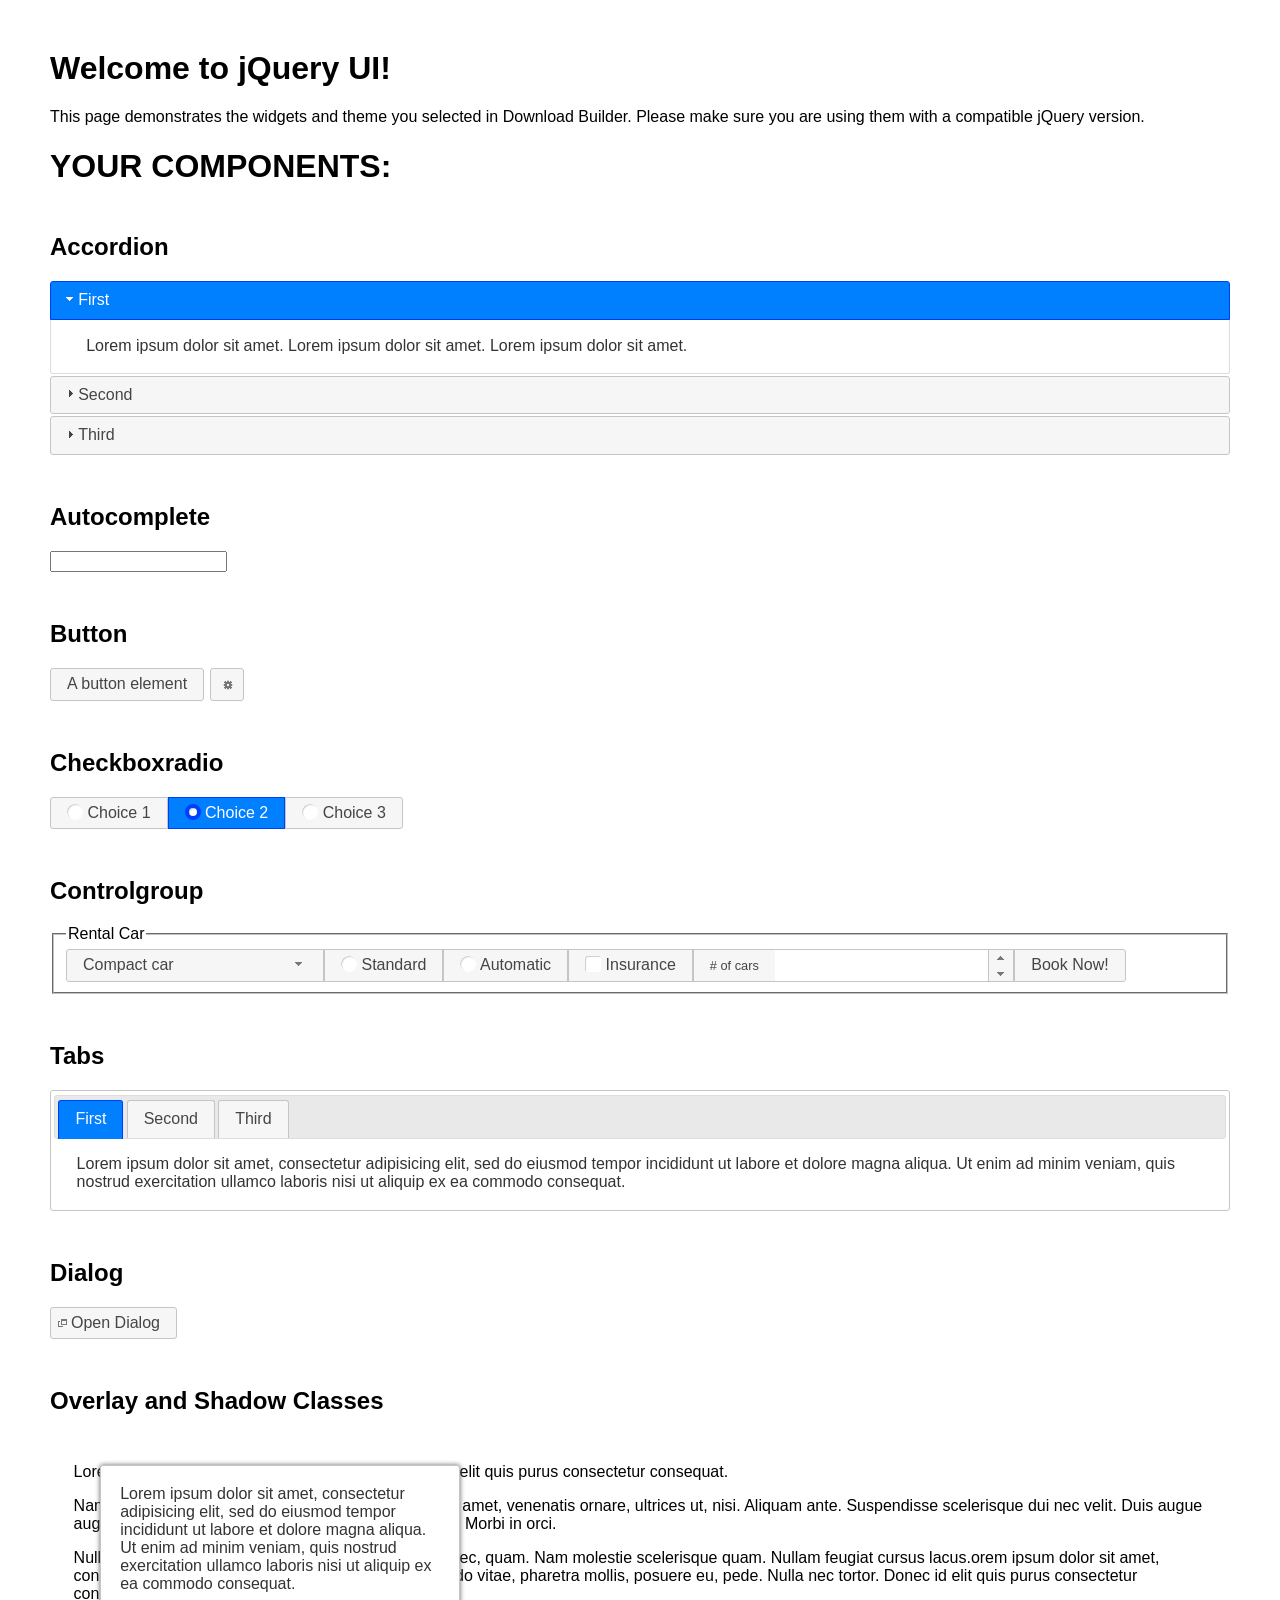
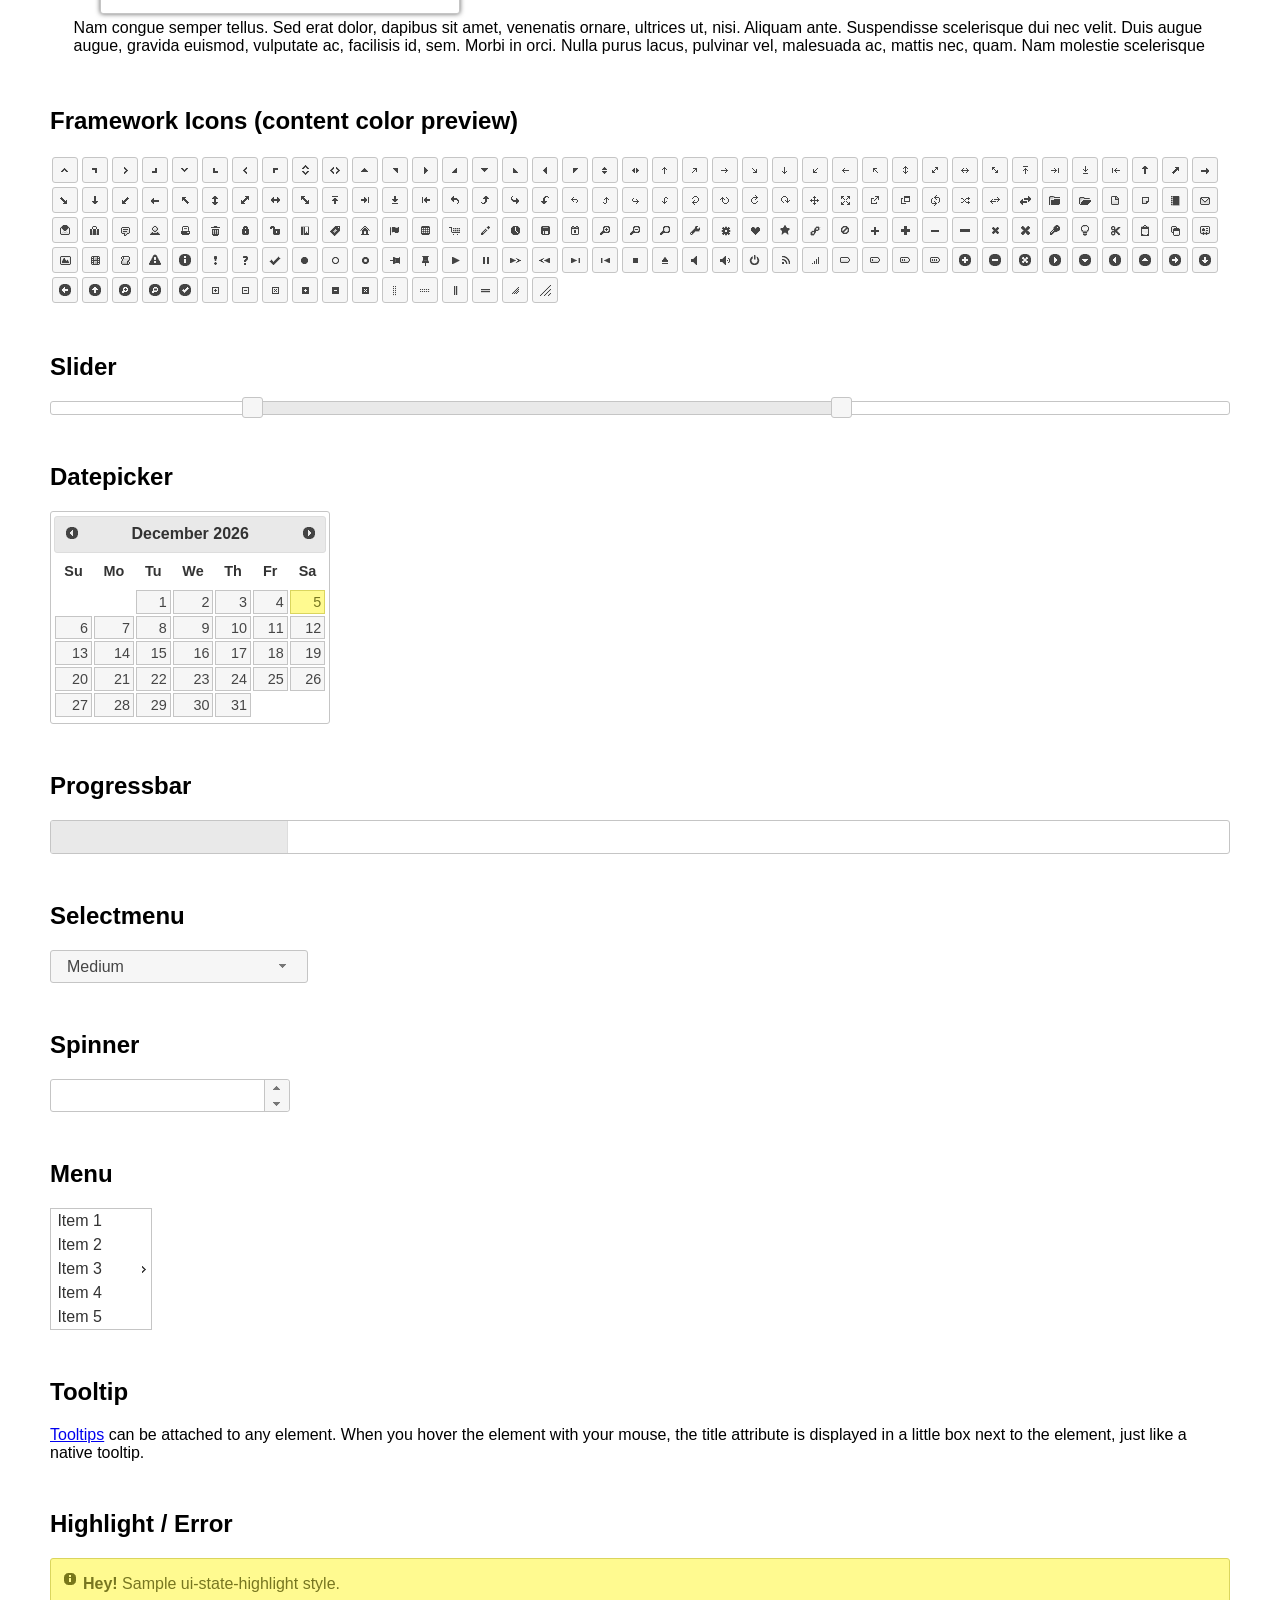
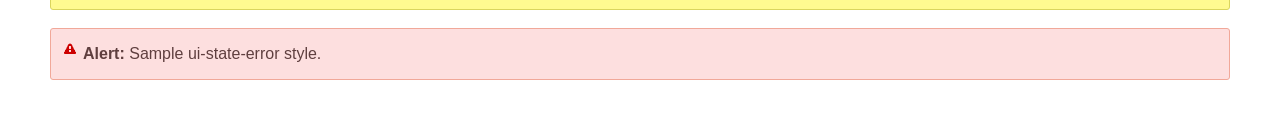
<file: panel/core/static/assets/plugins/jquery-ui/index.html>
<!doctype html>
<html lang="us">
<head>
	<meta charset="utf-8">
	<title>jQuery UI Example Page</title>
	<link href="jquery-ui.css" rel="stylesheet">
	<style>
	body{
		font-family: "Trebuchet MS", sans-serif;
		margin: 50px;
	}
	.demoHeaders {
		margin-top: 2em;
	}
	#dialog-link {
		padding: .4em 1em .4em 20px;
		text-decoration: none;
		position: relative;
	}
	#dialog-link span.ui-icon {
		margin: 0 5px 0 0;
		position: absolute;
		left: .2em;
		top: 50%;
		margin-top: -8px;
	}
	#icons {
		margin: 0;
		padding: 0;
	}
	#icons li {
		margin: 2px;
		position: relative;
		padding: 4px 0;
		cursor: pointer;
		float: left;
		list-style: none;
	}
	#icons span.ui-icon {
		float: left;
		margin: 0 4px;
	}
	.fakewindowcontain .ui-widget-overlay {
		position: absolute;
	}
	select {
		width: 200px;
	}
	</style>
</head>
<body>

<h1>Welcome to jQuery UI!</h1>

<div class="ui-widget">
	<p>This page demonstrates the widgets and theme you selected in Download Builder. Please make sure you are using them with a compatible jQuery version.</p>
</div>

<h1>YOUR COMPONENTS:</h1>


<!-- Accordion -->
<h2 class="demoHeaders">Accordion</h2>
<div id="accordion">
	<h3>First</h3>
	<div>Lorem ipsum dolor sit amet. Lorem ipsum dolor sit amet. Lorem ipsum dolor sit amet.</div>
	<h3>Second</h3>
	<div>Phasellus mattis tincidunt nibh.</div>
	<h3>Third</h3>
	<div>Nam dui erat, auctor a, dignissim quis.</div>
</div>



<!-- Autocomplete -->
<h2 class="demoHeaders">Autocomplete</h2>
<div>
	<input id="autocomplete" title="type &quot;a&quot;">
</div>



<!-- Button -->
<h2 class="demoHeaders">Button</h2>
<button id="button">A button element</button>
<button id="button-icon">An icon-only button</button>



<!-- Checkboxradio -->
<h2 class="demoHeaders">Checkboxradio</h2>
<form style="margin-top: 1em;">
	<div id="radioset">
		<input type="radio" id="radio1" name="radio"><label for="radio1">Choice 1</label>
		<input type="radio" id="radio2" name="radio" checked="checked"><label for="radio2">Choice 2</label>
		<input type="radio" id="radio3" name="radio"><label for="radio3">Choice 3</label>
	</div>
</form>



<!-- Controlgroup -->
<h2 class="demoHeaders">Controlgroup</h2>
<fieldset>
	<legend>Rental Car</legend>
	<div id="controlgroup">
		<select id="car-type">
			<option>Compact car</option>
			<option>Midsize car</option>
			<option>Full size car</option>
			<option>SUV</option>
			<option>Luxury</option>
			<option>Truck</option>
			<option>Van</option>
		</select>
		<label for="transmission-standard">Standard</label>
		<input type="radio" name="transmission" id="transmission-standard">
		<label for="transmission-automatic">Automatic</label>
		<input type="radio" name="transmission" id="transmission-automatic">
		<label for="insurance">Insurance</label>
		<input type="checkbox" name="insurance" id="insurance">
		<label for="horizontal-spinner" class="ui-controlgroup-label"># of cars</label>
		<input id="horizontal-spinner" class="ui-spinner-input">
		<button>Book Now!</button>
	</div>
</fieldset>



<!-- Tabs -->
<h2 class="demoHeaders">Tabs</h2>
<div id="tabs">
	<ul>
		<li><a href="#tabs-1">First</a></li>
		<li><a href="#tabs-2">Second</a></li>
		<li><a href="#tabs-3">Third</a></li>
	</ul>
	<div id="tabs-1">Lorem ipsum dolor sit amet, consectetur adipisicing elit, sed do eiusmod tempor incididunt ut labore et dolore magna aliqua. Ut enim ad minim veniam, quis nostrud exercitation ullamco laboris nisi ut aliquip ex ea commodo consequat.</div>
	<div id="tabs-2">Phasellus mattis tincidunt nibh. Cras orci urna, blandit id, pretium vel, aliquet ornare, felis. Maecenas scelerisque sem non nisl. Fusce sed lorem in enim dictum bibendum.</div>
	<div id="tabs-3">Nam dui erat, auctor a, dignissim quis, sollicitudin eu, felis. Pellentesque nisi urna, interdum eget, sagittis et, consequat vestibulum, lacus. Mauris porttitor ullamcorper augue.</div>
</div>



<h2 class="demoHeaders">Dialog</h2>
<p>
	<button id="dialog-link" class="ui-button ui-corner-all ui-widget">
		<span class="ui-icon ui-icon-newwin"></span>Open Dialog
	</button>
</p>

<h2 class="demoHeaders">Overlay and Shadow Classes</h2>
<div style="position: relative; width: 96%; height: 200px; padding:1% 2%; overflow:hidden;" class="fakewindowcontain">
	<p>Lorem ipsum dolor sit amet,  Nulla nec tortor. Donec id elit quis purus consectetur consequat. </p><p>Nam congue semper tellus. Sed erat dolor, dapibus sit amet, venenatis ornare, ultrices ut, nisi. Aliquam ante. Suspendisse scelerisque dui nec velit. Duis augue augue, gravida euismod, vulputate ac, facilisis id, sem. Morbi in orci. </p><p>Nulla purus lacus, pulvinar vel, malesuada ac, mattis nec, quam. Nam molestie scelerisque quam. Nullam feugiat cursus lacus.orem ipsum dolor sit amet, consectetur adipiscing elit. Donec libero risus, commodo vitae, pharetra mollis, posuere eu, pede. Nulla nec tortor. Donec id elit quis purus consectetur consequat. </p><p>Nam congue semper tellus. Sed erat dolor, dapibus sit amet, venenatis ornare, ultrices ut, nisi. Aliquam ante. Suspendisse scelerisque dui nec velit. Duis augue augue, gravida euismod, vulputate ac, facilisis id, sem. Morbi in orci. Nulla purus lacus, pulvinar vel, malesuada ac, mattis nec, quam. Nam molestie scelerisque quam. </p><p>Nullam feugiat cursus lacus.orem ipsum dolor sit amet, consectetur adipiscing elit. Donec libero risus, commodo vitae, pharetra mollis, posuere eu, pede. Nulla nec tortor. Donec id elit quis purus consectetur consequat. Nam congue semper tellus. Sed erat dolor, dapibus sit amet, venenatis ornare, ultrices ut, nisi. Aliquam ante. </p><p>Suspendisse scelerisque dui nec velit. Duis augue augue, gravida euismod, vulputate ac, facilisis id, sem. Morbi in orci. Nulla purus lacus, pulvinar vel, malesuada ac, mattis nec, quam. Nam molestie scelerisque quam. Nullam feugiat cursus lacus.orem ipsum dolor sit amet, consectetur adipiscing elit. Donec libero risus, commodo vitae, pharetra mollis, posuere eu, pede. Nulla nec tortor. Donec id elit quis purus consectetur consequat. Nam congue semper tellus. Sed erat dolor, dapibus sit amet, venenatis ornare, ultrices ut, nisi. </p>

	<!-- ui-dialog -->
	<div class="ui-widget-overlay ui-front"></div>
	<div style="position: absolute; width: 320px; left: 50px; top: 30px; padding: 1.2em" class="ui-widget ui-front ui-widget-content ui-corner-all ui-widget-shadow">
		Lorem ipsum dolor sit amet, consectetur adipisicing elit, sed do eiusmod tempor incididunt ut labore et dolore magna aliqua. Ut enim ad minim veniam, quis nostrud exercitation ullamco laboris nisi ut aliquip ex ea commodo consequat.
	</div>

</div>

<!-- ui-dialog -->
<div id="dialog" title="Dialog Title">
	<p>Lorem ipsum dolor sit amet, consectetur adipisicing elit, sed do eiusmod tempor incididunt ut labore et dolore magna aliqua. Ut enim ad minim veniam, quis nostrud exercitation ullamco laboris nisi ut aliquip ex ea commodo consequat.</p>
</div>



<h2 class="demoHeaders">Framework Icons (content color preview)</h2>
<ul id="icons" class="ui-widget ui-helper-clearfix">
	<li class="ui-state-default ui-corner-all" title=".ui-icon-caret-1-n"><span class="ui-icon ui-icon-caret-1-n"></span></li>
	<li class="ui-state-default ui-corner-all" title=".ui-icon-caret-1-ne"><span class="ui-icon ui-icon-caret-1-ne"></span></li>
	<li class="ui-state-default ui-corner-all" title=".ui-icon-caret-1-e"><span class="ui-icon ui-icon-caret-1-e"></span></li>
	<li class="ui-state-default ui-corner-all" title=".ui-icon-caret-1-se"><span class="ui-icon ui-icon-caret-1-se"></span></li>
	<li class="ui-state-default ui-corner-all" title=".ui-icon-caret-1-s"><span class="ui-icon ui-icon-caret-1-s"></span></li>
	<li class="ui-state-default ui-corner-all" title=".ui-icon-caret-1-sw"><span class="ui-icon ui-icon-caret-1-sw"></span></li>
	<li class="ui-state-default ui-corner-all" title=".ui-icon-caret-1-w"><span class="ui-icon ui-icon-caret-1-w"></span></li>
	<li class="ui-state-default ui-corner-all" title=".ui-icon-caret-1-nw"><span class="ui-icon ui-icon-caret-1-nw"></span></li>
	<li class="ui-state-default ui-corner-all" title=".ui-icon-caret-2-n-s"><span class="ui-icon ui-icon-caret-2-n-s"></span></li>
	<li class="ui-state-default ui-corner-all" title=".ui-icon-caret-2-e-w"><span class="ui-icon ui-icon-caret-2-e-w"></span></li>
	<li class="ui-state-default ui-corner-all" title=".ui-icon-triangle-1-n"><span class="ui-icon ui-icon-triangle-1-n"></span></li>
	<li class="ui-state-default ui-corner-all" title=".ui-icon-triangle-1-ne"><span class="ui-icon ui-icon-triangle-1-ne"></span></li>
	<li class="ui-state-default ui-corner-all" title=".ui-icon-triangle-1-e"><span class="ui-icon ui-icon-triangle-1-e"></span></li>
	<li class="ui-state-default ui-corner-all" title=".ui-icon-triangle-1-se"><span class="ui-icon ui-icon-triangle-1-se"></span></li>
	<li class="ui-state-default ui-corner-all" title=".ui-icon-triangle-1-s"><span class="ui-icon ui-icon-triangle-1-s"></span></li>
	<li class="ui-state-default ui-corner-all" title=".ui-icon-triangle-1-sw"><span class="ui-icon ui-icon-triangle-1-sw"></span></li>
	<li class="ui-state-default ui-corner-all" title=".ui-icon-triangle-1-w"><span class="ui-icon ui-icon-triangle-1-w"></span></li>
	<li class="ui-state-default ui-corner-all" title=".ui-icon-triangle-1-nw"><span class="ui-icon ui-icon-triangle-1-nw"></span></li>
	<li class="ui-state-default ui-corner-all" title=".ui-icon-triangle-2-n-s"><span class="ui-icon ui-icon-triangle-2-n-s"></span></li>
	<li class="ui-state-default ui-corner-all" title=".ui-icon-triangle-2-e-w"><span class="ui-icon ui-icon-triangle-2-e-w"></span></li>
	<li class="ui-state-default ui-corner-all" title=".ui-icon-arrow-1-n"><span class="ui-icon ui-icon-arrow-1-n"></span></li>
	<li class="ui-state-default ui-corner-all" title=".ui-icon-arrow-1-ne"><span class="ui-icon ui-icon-arrow-1-ne"></span></li>
	<li class="ui-state-default ui-corner-all" title=".ui-icon-arrow-1-e"><span class="ui-icon ui-icon-arrow-1-e"></span></li>
	<li class="ui-state-default ui-corner-all" title=".ui-icon-arrow-1-se"><span class="ui-icon ui-icon-arrow-1-se"></span></li>
	<li class="ui-state-default ui-corner-all" title=".ui-icon-arrow-1-s"><span class="ui-icon ui-icon-arrow-1-s"></span></li>
	<li class="ui-state-default ui-corner-all" title=".ui-icon-arrow-1-sw"><span class="ui-icon ui-icon-arrow-1-sw"></span></li>
	<li class="ui-state-default ui-corner-all" title=".ui-icon-arrow-1-w"><span class="ui-icon ui-icon-arrow-1-w"></span></li>
	<li class="ui-state-default ui-corner-all" title=".ui-icon-arrow-1-nw"><span class="ui-icon ui-icon-arrow-1-nw"></span></li>
	<li class="ui-state-default ui-corner-all" title=".ui-icon-arrow-2-n-s"><span class="ui-icon ui-icon-arrow-2-n-s"></span></li>
	<li class="ui-state-default ui-corner-all" title=".ui-icon-arrow-2-ne-sw"><span class="ui-icon ui-icon-arrow-2-ne-sw"></span></li>
	<li class="ui-state-default ui-corner-all" title=".ui-icon-arrow-2-e-w"><span class="ui-icon ui-icon-arrow-2-e-w"></span></li>
	<li class="ui-state-default ui-corner-all" title=".ui-icon-arrow-2-se-nw"><span class="ui-icon ui-icon-arrow-2-se-nw"></span></li>
	<li class="ui-state-default ui-corner-all" title=".ui-icon-arrowstop-1-n"><span class="ui-icon ui-icon-arrowstop-1-n"></span></li>
	<li class="ui-state-default ui-corner-all" title=".ui-icon-arrowstop-1-e"><span class="ui-icon ui-icon-arrowstop-1-e"></span></li>
	<li class="ui-state-default ui-corner-all" title=".ui-icon-arrowstop-1-s"><span class="ui-icon ui-icon-arrowstop-1-s"></span></li>
	<li class="ui-state-default ui-corner-all" title=".ui-icon-arrowstop-1-w"><span class="ui-icon ui-icon-arrowstop-1-w"></span></li>
	<li class="ui-state-default ui-corner-all" title=".ui-icon-arrowthick-1-n"><span class="ui-icon ui-icon-arrowthick-1-n"></span></li>
	<li class="ui-state-default ui-corner-all" title=".ui-icon-arrowthick-1-ne"><span class="ui-icon ui-icon-arrowthick-1-ne"></span></li>
	<li class="ui-state-default ui-corner-all" title=".ui-icon-arrowthick-1-e"><span class="ui-icon ui-icon-arrowthick-1-e"></span></li>
	<li class="ui-state-default ui-corner-all" title=".ui-icon-arrowthick-1-se"><span class="ui-icon ui-icon-arrowthick-1-se"></span></li>
	<li class="ui-state-default ui-corner-all" title=".ui-icon-arrowthick-1-s"><span class="ui-icon ui-icon-arrowthick-1-s"></span></li>
	<li class="ui-state-default ui-corner-all" title=".ui-icon-arrowthick-1-sw"><span class="ui-icon ui-icon-arrowthick-1-sw"></span></li>
	<li class="ui-state-default ui-corner-all" title=".ui-icon-arrowthick-1-w"><span class="ui-icon ui-icon-arrowthick-1-w"></span></li>
	<li class="ui-state-default ui-corner-all" title=".ui-icon-arrowthick-1-nw"><span class="ui-icon ui-icon-arrowthick-1-nw"></span></li>
	<li class="ui-state-default ui-corner-all" title=".ui-icon-arrowthick-2-n-s"><span class="ui-icon ui-icon-arrowthick-2-n-s"></span></li>
	<li class="ui-state-default ui-corner-all" title=".ui-icon-arrowthick-2-ne-sw"><span class="ui-icon ui-icon-arrowthick-2-ne-sw"></span></li>
	<li class="ui-state-default ui-corner-all" title=".ui-icon-arrowthick-2-e-w"><span class="ui-icon ui-icon-arrowthick-2-e-w"></span></li>
	<li class="ui-state-default ui-corner-all" title=".ui-icon-arrowthick-2-se-nw"><span class="ui-icon ui-icon-arrowthick-2-se-nw"></span></li>
	<li class="ui-state-default ui-corner-all" title=".ui-icon-arrowthickstop-1-n"><span class="ui-icon ui-icon-arrowthickstop-1-n"></span></li>
	<li class="ui-state-default ui-corner-all" title=".ui-icon-arrowthickstop-1-e"><span class="ui-icon ui-icon-arrowthickstop-1-e"></span></li>
	<li class="ui-state-default ui-corner-all" title=".ui-icon-arrowthickstop-1-s"><span class="ui-icon ui-icon-arrowthickstop-1-s"></span></li>
	<li class="ui-state-default ui-corner-all" title=".ui-icon-arrowthickstop-1-w"><span class="ui-icon ui-icon-arrowthickstop-1-w"></span></li>
	<li class="ui-state-default ui-corner-all" title=".ui-icon-arrowreturnthick-1-w"><span class="ui-icon ui-icon-arrowreturnthick-1-w"></span></li>
	<li class="ui-state-default ui-corner-all" title=".ui-icon-arrowreturnthick-1-n"><span class="ui-icon ui-icon-arrowreturnthick-1-n"></span></li>
	<li class="ui-state-default ui-corner-all" title=".ui-icon-arrowreturnthick-1-e"><span class="ui-icon ui-icon-arrowreturnthick-1-e"></span></li>
	<li class="ui-state-default ui-corner-all" title=".ui-icon-arrowreturnthick-1-s"><span class="ui-icon ui-icon-arrowreturnthick-1-s"></span></li>
	<li class="ui-state-default ui-corner-all" title=".ui-icon-arrowreturn-1-w"><span class="ui-icon ui-icon-arrowreturn-1-w"></span></li>
	<li class="ui-state-default ui-corner-all" title=".ui-icon-arrowreturn-1-n"><span class="ui-icon ui-icon-arrowreturn-1-n"></span></li>
	<li class="ui-state-default ui-corner-all" title=".ui-icon-arrowreturn-1-e"><span class="ui-icon ui-icon-arrowreturn-1-e"></span></li>
	<li class="ui-state-default ui-corner-all" title=".ui-icon-arrowreturn-1-s"><span class="ui-icon ui-icon-arrowreturn-1-s"></span></li>
	<li class="ui-state-default ui-corner-all" title=".ui-icon-arrowrefresh-1-w"><span class="ui-icon ui-icon-arrowrefresh-1-w"></span></li>
	<li class="ui-state-default ui-corner-all" title=".ui-icon-arrowrefresh-1-n"><span class="ui-icon ui-icon-arrowrefresh-1-n"></span></li>
	<li class="ui-state-default ui-corner-all" title=".ui-icon-arrowrefresh-1-e"><span class="ui-icon ui-icon-arrowrefresh-1-e"></span></li>
	<li class="ui-state-default ui-corner-all" title=".ui-icon-arrowrefresh-1-s"><span class="ui-icon ui-icon-arrowrefresh-1-s"></span></li>
	<li class="ui-state-default ui-corner-all" title=".ui-icon-arrow-4"><span class="ui-icon ui-icon-arrow-4"></span></li>
	<li class="ui-state-default ui-corner-all" title=".ui-icon-arrow-4-diag"><span class="ui-icon ui-icon-arrow-4-diag"></span></li>
	<li class="ui-state-default ui-corner-all" title=".ui-icon-extlink"><span class="ui-icon ui-icon-extlink"></span></li>
	<li class="ui-state-default ui-corner-all" title=".ui-icon-newwin"><span class="ui-icon ui-icon-newwin"></span></li>
	<li class="ui-state-default ui-corner-all" title=".ui-icon-refresh"><span class="ui-icon ui-icon-refresh"></span></li>
	<li class="ui-state-default ui-corner-all" title=".ui-icon-shuffle"><span class="ui-icon ui-icon-shuffle"></span></li>
	<li class="ui-state-default ui-corner-all" title=".ui-icon-transfer-e-w"><span class="ui-icon ui-icon-transfer-e-w"></span></li>
	<li class="ui-state-default ui-corner-all" title=".ui-icon-transferthick-e-w"><span class="ui-icon ui-icon-transferthick-e-w"></span></li>
	<li class="ui-state-default ui-corner-all" title=".ui-icon-folder-collapsed"><span class="ui-icon ui-icon-folder-collapsed"></span></li>
	<li class="ui-state-default ui-corner-all" title=".ui-icon-folder-open"><span class="ui-icon ui-icon-folder-open"></span></li>
	<li class="ui-state-default ui-corner-all" title=".ui-icon-document"><span class="ui-icon ui-icon-document"></span></li>
	<li class="ui-state-default ui-corner-all" title=".ui-icon-document-b"><span class="ui-icon ui-icon-document-b"></span></li>
	<li class="ui-state-default ui-corner-all" title=".ui-icon-note"><span class="ui-icon ui-icon-note"></span></li>
	<li class="ui-state-default ui-corner-all" title=".ui-icon-mail-closed"><span class="ui-icon ui-icon-mail-closed"></span></li>
	<li class="ui-state-default ui-corner-all" title=".ui-icon-mail-open"><span class="ui-icon ui-icon-mail-open"></span></li>
	<li class="ui-state-default ui-corner-all" title=".ui-icon-suitcase"><span class="ui-icon ui-icon-suitcase"></span></li>
	<li class="ui-state-default ui-corner-all" title=".ui-icon-comment"><span class="ui-icon ui-icon-comment"></span></li>
	<li class="ui-state-default ui-corner-all" title=".ui-icon-person"><span class="ui-icon ui-icon-person"></span></li>
	<li class="ui-state-default ui-corner-all" title=".ui-icon-print"><span class="ui-icon ui-icon-print"></span></li>
	<li class="ui-state-default ui-corner-all" title=".ui-icon-trash"><span class="ui-icon ui-icon-trash"></span></li>
	<li class="ui-state-default ui-corner-all" title=".ui-icon-locked"><span class="ui-icon ui-icon-locked"></span></li>
	<li class="ui-state-default ui-corner-all" title=".ui-icon-unlocked"><span class="ui-icon ui-icon-unlocked"></span></li>
	<li class="ui-state-default ui-corner-all" title=".ui-icon-bookmark"><span class="ui-icon ui-icon-bookmark"></span></li>
	<li class="ui-state-default ui-corner-all" title=".ui-icon-tag"><span class="ui-icon ui-icon-tag"></span></li>
	<li class="ui-state-default ui-corner-all" title=".ui-icon-home"><span class="ui-icon ui-icon-home"></span></li>
	<li class="ui-state-default ui-corner-all" title=".ui-icon-flag"><span class="ui-icon ui-icon-flag"></span></li>
	<li class="ui-state-default ui-corner-all" title=".ui-icon-calculator"><span class="ui-icon ui-icon-calculator"></span></li>
	<li class="ui-state-default ui-corner-all" title=".ui-icon-cart"><span class="ui-icon ui-icon-cart"></span></li>
	<li class="ui-state-default ui-corner-all" title=".ui-icon-pencil"><span class="ui-icon ui-icon-pencil"></span></li>
	<li class="ui-state-default ui-corner-all" title=".ui-icon-clock"><span class="ui-icon ui-icon-clock"></span></li>
	<li class="ui-state-default ui-corner-all" title=".ui-icon-disk"><span class="ui-icon ui-icon-disk"></span></li>
	<li class="ui-state-default ui-corner-all" title=".ui-icon-calendar"><span class="ui-icon ui-icon-calendar"></span></li>
	<li class="ui-state-default ui-corner-all" title=".ui-icon-zoomin"><span class="ui-icon ui-icon-zoomin"></span></li>
	<li class="ui-state-default ui-corner-all" title=".ui-icon-zoomout"><span class="ui-icon ui-icon-zoomout"></span></li>
	<li class="ui-state-default ui-corner-all" title=".ui-icon-search"><span class="ui-icon ui-icon-search"></span></li>
	<li class="ui-state-default ui-corner-all" title=".ui-icon-wrench"><span class="ui-icon ui-icon-wrench"></span></li>
	<li class="ui-state-default ui-corner-all" title=".ui-icon-gear"><span class="ui-icon ui-icon-gear"></span></li>
	<li class="ui-state-default ui-corner-all" title=".ui-icon-heart"><span class="ui-icon ui-icon-heart"></span></li>
	<li class="ui-state-default ui-corner-all" title=".ui-icon-star"><span class="ui-icon ui-icon-star"></span></li>
	<li class="ui-state-default ui-corner-all" title=".ui-icon-link"><span class="ui-icon ui-icon-link"></span></li>
	<li class="ui-state-default ui-corner-all" title=".ui-icon-cancel"><span class="ui-icon ui-icon-cancel"></span></li>
	<li class="ui-state-default ui-corner-all" title=".ui-icon-plus"><span class="ui-icon ui-icon-plus"></span></li>
	<li class="ui-state-default ui-corner-all" title=".ui-icon-plusthick"><span class="ui-icon ui-icon-plusthick"></span></li>
	<li class="ui-state-default ui-corner-all" title=".ui-icon-minus"><span class="ui-icon ui-icon-minus"></span></li>
	<li class="ui-state-default ui-corner-all" title=".ui-icon-minusthick"><span class="ui-icon ui-icon-minusthick"></span></li>
	<li class="ui-state-default ui-corner-all" title=".ui-icon-close"><span class="ui-icon ui-icon-close"></span></li>
	<li class="ui-state-default ui-corner-all" title=".ui-icon-closethick"><span class="ui-icon ui-icon-closethick"></span></li>
	<li class="ui-state-default ui-corner-all" title=".ui-icon-key"><span class="ui-icon ui-icon-key"></span></li>
	<li class="ui-state-default ui-corner-all" title=".ui-icon-lightbulb"><span class="ui-icon ui-icon-lightbulb"></span></li>
	<li class="ui-state-default ui-corner-all" title=".ui-icon-scissors"><span class="ui-icon ui-icon-scissors"></span></li>
	<li class="ui-state-default ui-corner-all" title=".ui-icon-clipboard"><span class="ui-icon ui-icon-clipboard"></span></li>
	<li class="ui-state-default ui-corner-all" title=".ui-icon-copy"><span class="ui-icon ui-icon-copy"></span></li>
	<li class="ui-state-default ui-corner-all" title=".ui-icon-contact"><span class="ui-icon ui-icon-contact"></span></li>
	<li class="ui-state-default ui-corner-all" title=".ui-icon-image"><span class="ui-icon ui-icon-image"></span></li>
	<li class="ui-state-default ui-corner-all" title=".ui-icon-video"><span class="ui-icon ui-icon-video"></span></li>
	<li class="ui-state-default ui-corner-all" title=".ui-icon-script"><span class="ui-icon ui-icon-script"></span></li>
	<li class="ui-state-default ui-corner-all" title=".ui-icon-alert"><span class="ui-icon ui-icon-alert"></span></li>
	<li class="ui-state-default ui-corner-all" title=".ui-icon-info"><span class="ui-icon ui-icon-info"></span></li>
	<li class="ui-state-default ui-corner-all" title=".ui-icon-notice"><span class="ui-icon ui-icon-notice"></span></li>
	<li class="ui-state-default ui-corner-all" title=".ui-icon-help"><span class="ui-icon ui-icon-help"></span></li>
	<li class="ui-state-default ui-corner-all" title=".ui-icon-check"><span class="ui-icon ui-icon-check"></span></li>
	<li class="ui-state-default ui-corner-all" title=".ui-icon-bullet"><span class="ui-icon ui-icon-bullet"></span></li>
	<li class="ui-state-default ui-corner-all" title=".ui-icon-radio-off"><span class="ui-icon ui-icon-radio-off"></span></li>
	<li class="ui-state-default ui-corner-all" title=".ui-icon-radio-on"><span class="ui-icon ui-icon-radio-on"></span></li>
	<li class="ui-state-default ui-corner-all" title=".ui-icon-pin-w"><span class="ui-icon ui-icon-pin-w"></span></li>
	<li class="ui-state-default ui-corner-all" title=".ui-icon-pin-s"><span class="ui-icon ui-icon-pin-s"></span></li>
	<li class="ui-state-default ui-corner-all" title=".ui-icon-play"><span class="ui-icon ui-icon-play"></span></li>
	<li class="ui-state-default ui-corner-all" title=".ui-icon-pause"><span class="ui-icon ui-icon-pause"></span></li>
	<li class="ui-state-default ui-corner-all" title=".ui-icon-seek-next"><span class="ui-icon ui-icon-seek-next"></span></li>
	<li class="ui-state-default ui-corner-all" title=".ui-icon-seek-prev"><span class="ui-icon ui-icon-seek-prev"></span></li>
	<li class="ui-state-default ui-corner-all" title=".ui-icon-seek-end"><span class="ui-icon ui-icon-seek-end"></span></li>
	<li class="ui-state-default ui-corner-all" title=".ui-icon-seek-first"><span class="ui-icon ui-icon-seek-first"></span></li>
	<li class="ui-state-default ui-corner-all" title=".ui-icon-stop"><span class="ui-icon ui-icon-stop"></span></li>
	<li class="ui-state-default ui-corner-all" title=".ui-icon-eject"><span class="ui-icon ui-icon-eject"></span></li>
	<li class="ui-state-default ui-corner-all" title=".ui-icon-volume-off"><span class="ui-icon ui-icon-volume-off"></span></li>
	<li class="ui-state-default ui-corner-all" title=".ui-icon-volume-on"><span class="ui-icon ui-icon-volume-on"></span></li>
	<li class="ui-state-default ui-corner-all" title=".ui-icon-power"><span class="ui-icon ui-icon-power"></span></li>
	<li class="ui-state-default ui-corner-all" title=".ui-icon-signal-diag"><span class="ui-icon ui-icon-signal-diag"></span></li>
	<li class="ui-state-default ui-corner-all" title=".ui-icon-signal"><span class="ui-icon ui-icon-signal"></span></li>
	<li class="ui-state-default ui-corner-all" title=".ui-icon-battery-0"><span class="ui-icon ui-icon-battery-0"></span></li>
	<li class="ui-state-default ui-corner-all" title=".ui-icon-battery-1"><span class="ui-icon ui-icon-battery-1"></span></li>
	<li class="ui-state-default ui-corner-all" title=".ui-icon-battery-2"><span class="ui-icon ui-icon-battery-2"></span></li>
	<li class="ui-state-default ui-corner-all" title=".ui-icon-battery-3"><span class="ui-icon ui-icon-battery-3"></span></li>
	<li class="ui-state-default ui-corner-all" title=".ui-icon-circle-plus"><span class="ui-icon ui-icon-circle-plus"></span></li>
	<li class="ui-state-default ui-corner-all" title=".ui-icon-circle-minus"><span class="ui-icon ui-icon-circle-minus"></span></li>
	<li class="ui-state-default ui-corner-all" title=".ui-icon-circle-close"><span class="ui-icon ui-icon-circle-close"></span></li>
	<li class="ui-state-default ui-corner-all" title=".ui-icon-circle-triangle-e"><span class="ui-icon ui-icon-circle-triangle-e"></span></li>
	<li class="ui-state-default ui-corner-all" title=".ui-icon-circle-triangle-s"><span class="ui-icon ui-icon-circle-triangle-s"></span></li>
	<li class="ui-state-default ui-corner-all" title=".ui-icon-circle-triangle-w"><span class="ui-icon ui-icon-circle-triangle-w"></span></li>
	<li class="ui-state-default ui-corner-all" title=".ui-icon-circle-triangle-n"><span class="ui-icon ui-icon-circle-triangle-n"></span></li>
	<li class="ui-state-default ui-corner-all" title=".ui-icon-circle-arrow-e"><span class="ui-icon ui-icon-circle-arrow-e"></span></li>
	<li class="ui-state-default ui-corner-all" title=".ui-icon-circle-arrow-s"><span class="ui-icon ui-icon-circle-arrow-s"></span></li>
	<li class="ui-state-default ui-corner-all" title=".ui-icon-circle-arrow-w"><span class="ui-icon ui-icon-circle-arrow-w"></span></li>
	<li class="ui-state-default ui-corner-all" title=".ui-icon-circle-arrow-n"><span class="ui-icon ui-icon-circle-arrow-n"></span></li>
	<li class="ui-state-default ui-corner-all" title=".ui-icon-circle-zoomin"><span class="ui-icon ui-icon-circle-zoomin"></span></li>
	<li class="ui-state-default ui-corner-all" title=".ui-icon-circle-zoomout"><span class="ui-icon ui-icon-circle-zoomout"></span></li>
	<li class="ui-state-default ui-corner-all" title=".ui-icon-circle-check"><span class="ui-icon ui-icon-circle-check"></span></li>
	<li class="ui-state-default ui-corner-all" title=".ui-icon-circlesmall-plus"><span class="ui-icon ui-icon-circlesmall-plus"></span></li>
	<li class="ui-state-default ui-corner-all" title=".ui-icon-circlesmall-minus"><span class="ui-icon ui-icon-circlesmall-minus"></span></li>
	<li class="ui-state-default ui-corner-all" title=".ui-icon-circlesmall-close"><span class="ui-icon ui-icon-circlesmall-close"></span></li>
	<li class="ui-state-default ui-corner-all" title=".ui-icon-squaresmall-plus"><span class="ui-icon ui-icon-squaresmall-plus"></span></li>
	<li class="ui-state-default ui-corner-all" title=".ui-icon-squaresmall-minus"><span class="ui-icon ui-icon-squaresmall-minus"></span></li>
	<li class="ui-state-default ui-corner-all" title=".ui-icon-squaresmall-close"><span class="ui-icon ui-icon-squaresmall-close"></span></li>
	<li class="ui-state-default ui-corner-all" title=".ui-icon-grip-dotted-vertical"><span class="ui-icon ui-icon-grip-dotted-vertical"></span></li>
	<li class="ui-state-default ui-corner-all" title=".ui-icon-grip-dotted-horizontal"><span class="ui-icon ui-icon-grip-dotted-horizontal"></span></li>
	<li class="ui-state-default ui-corner-all" title=".ui-icon-grip-solid-vertical"><span class="ui-icon ui-icon-grip-solid-vertical"></span></li>
	<li class="ui-state-default ui-corner-all" title=".ui-icon-grip-solid-horizontal"><span class="ui-icon ui-icon-grip-solid-horizontal"></span></li>
	<li class="ui-state-default ui-corner-all" title=".ui-icon-gripsmall-diagonal-se"><span class="ui-icon ui-icon-gripsmall-diagonal-se"></span></li>
	<li class="ui-state-default ui-corner-all" title=".ui-icon-grip-diagonal-se"><span class="ui-icon ui-icon-grip-diagonal-se"></span></li>
</ul>


<!-- Slider -->
<h2 class="demoHeaders">Slider</h2>
<div id="slider"></div>



<!-- Datepicker -->
<h2 class="demoHeaders">Datepicker</h2>
<div id="datepicker"></div>



<!-- Progressbar -->
<h2 class="demoHeaders">Progressbar</h2>
<div id="progressbar"></div>



<!-- Progressbar -->
<h2 class="demoHeaders">Selectmenu</h2>
<select id="selectmenu">
	<option>Slower</option>
	<option>Slow</option>
	<option selected="selected">Medium</option>
	<option>Fast</option>
	<option>Faster</option>
</select>



<!-- Spinner -->
<h2 class="demoHeaders">Spinner</h2>
<input id="spinner">



<!-- Menu -->
<h2 class="demoHeaders">Menu</h2>
<ul style="width:100px;" id="menu">
	<li><div>Item 1</div></li>
	<li><div>Item 2</div></li>
	<li><div>Item 3</div>
		<ul>
			<li><div>Item 3-1</div></li>
			<li><div>Item 3-2</div></li>
			<li><div>Item 3-3</div></li>
			<li><div>Item 3-4</div></li>
			<li><div>Item 3-5</div></li>
		</ul>
	</li>
	<li><div>Item 4</div></li>
	<li><div>Item 5</div></li>
</ul>



<!-- Tooltip -->
<h2 class="demoHeaders">Tooltip</h2>
<p id="tooltip">
	<a href="#" title="That&apos;s what this widget is">Tooltips</a> can be attached to any element. When you hover
the element with your mouse, the title attribute is displayed in a little box next to the element, just like a native tooltip.
</p>


<!-- Highlight / Error -->
<h2 class="demoHeaders">Highlight / Error</h2>
<div class="ui-widget">
	<div class="ui-state-highlight ui-corner-all" style="margin-top: 20px; padding: 0 .7em;">
		<p><span class="ui-icon ui-icon-info" style="float: left; margin-right: .3em;"></span>
		<strong>Hey!</strong> Sample ui-state-highlight style.</p>
	</div>
</div>
<br>
<div class="ui-widget">
	<div class="ui-state-error ui-corner-all" style="padding: 0 .7em;">
		<p><span class="ui-icon ui-icon-alert" style="float: left; margin-right: .3em;"></span>
		<strong>Alert:</strong> Sample ui-state-error style.</p>
	</div>
</div>

<script src="external/jquery/jquery.js"></script>
<script src="jquery-ui.js"></script>
<script>

$( "#accordion" ).accordion();



var availableTags = [
	"ActionScript",
	"AppleScript",
	"Asp",
	"BASIC",
	"C",
	"C++",
	"Clojure",
	"COBOL",
	"ColdFusion",
	"Erlang",
	"Fortran",
	"Groovy",
	"Haskell",
	"Java",
	"JavaScript",
	"Lisp",
	"Perl",
	"PHP",
	"Python",
	"Ruby",
	"Scala",
	"Scheme"
];
$( "#autocomplete" ).autocomplete({
	source: availableTags
});



$( "#button" ).button();
$( "#button-icon" ).button({
	icon: "ui-icon-gear",
	showLabel: false
});



$( "#radioset" ).buttonset();



$( "#controlgroup" ).controlgroup();



$( "#tabs" ).tabs();



$( "#dialog" ).dialog({
	autoOpen: false,
	width: 400,
	buttons: [
		{
			text: "Ok",
			click: function() {
				$( this ).dialog( "close" );
			}
		},
		{
			text: "Cancel",
			click: function() {
				$( this ).dialog( "close" );
			}
		}
	]
});

// Link to open the dialog
$( "#dialog-link" ).click(function( event ) {
	$( "#dialog" ).dialog( "open" );
	event.preventDefault();
});



$( "#datepicker" ).datepicker({
	inline: true
});



$( "#slider" ).slider({
	range: true,
	values: [ 17, 67 ]
});



$( "#progressbar" ).progressbar({
	value: 20
});



$( "#spinner" ).spinner();



$( "#menu" ).menu();



$( "#tooltip" ).tooltip();



$( "#selectmenu" ).selectmenu();


// Hover states on the static widgets
$( "#dialog-link, #icons li" ).hover(
	function() {
		$( this ).addClass( "ui-state-hover" );
	},
	function() {
		$( this ).removeClass( "ui-state-hover" );
	}
);
</script>
</body>
</html>
</file>
